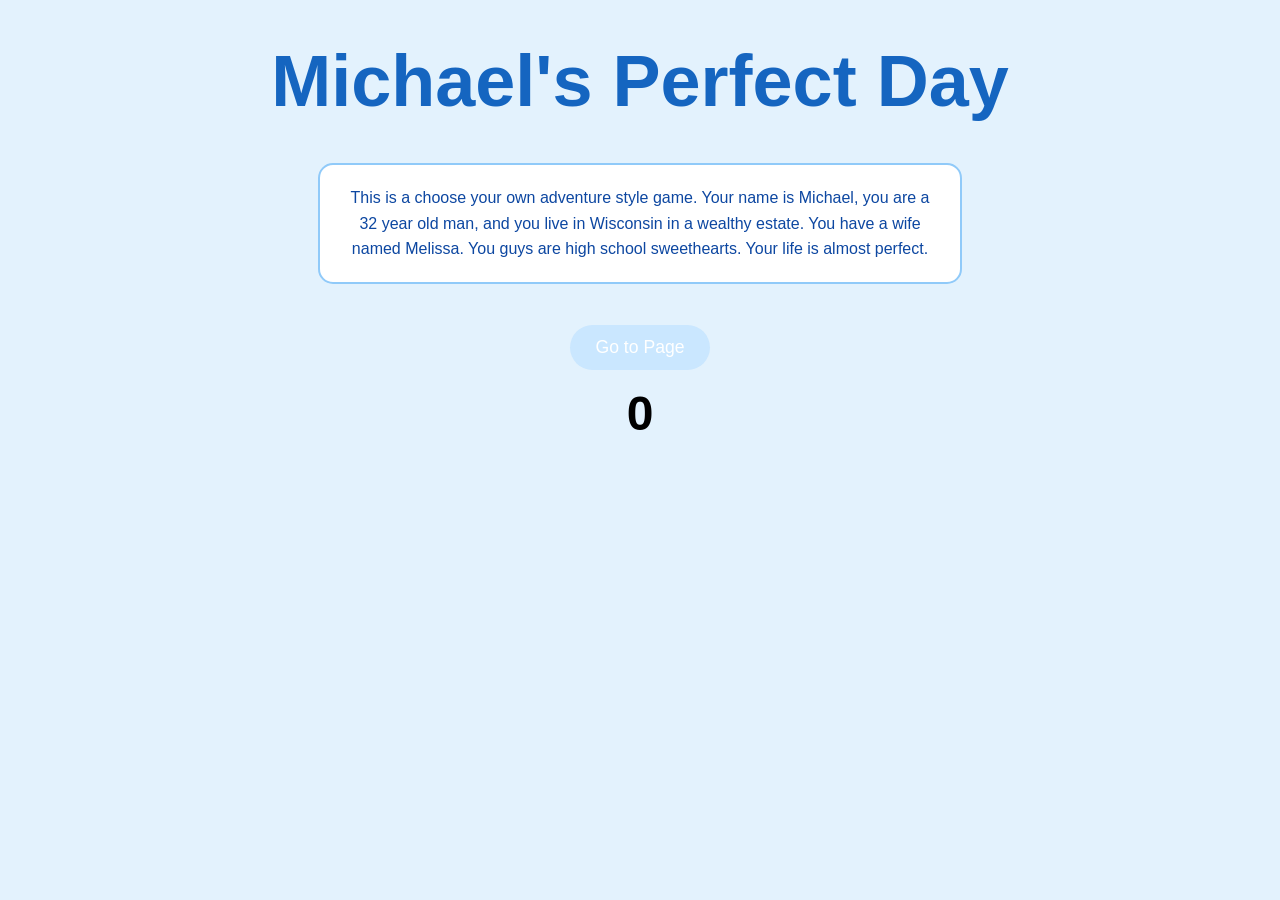
<file: Index.html>
<DOCTYPE html>
<html>
<head>
  <link rel="stylesheet" href="style.css">
   <link rel="stylesheet" href="Timer.css">
</head>
<title>Sudheeksha and Neysika, starting page</title>
<body>

  <h1>Michael's Perfect Day</h1>

  <p>This is a choose your own adventure style game. Your name is Michael, you are a 32 year old man, and you live in Wisconsin in a wealthy estate. You have a wife named Melissa. You guys are high school sweethearts. Your life is almost perfect.</p>

  <form action="Anniversary.html" method="get">
    <button type="submit">Go to Page</button>
  </form>
<div class="timer"></div>

</body>
</html>
</file>
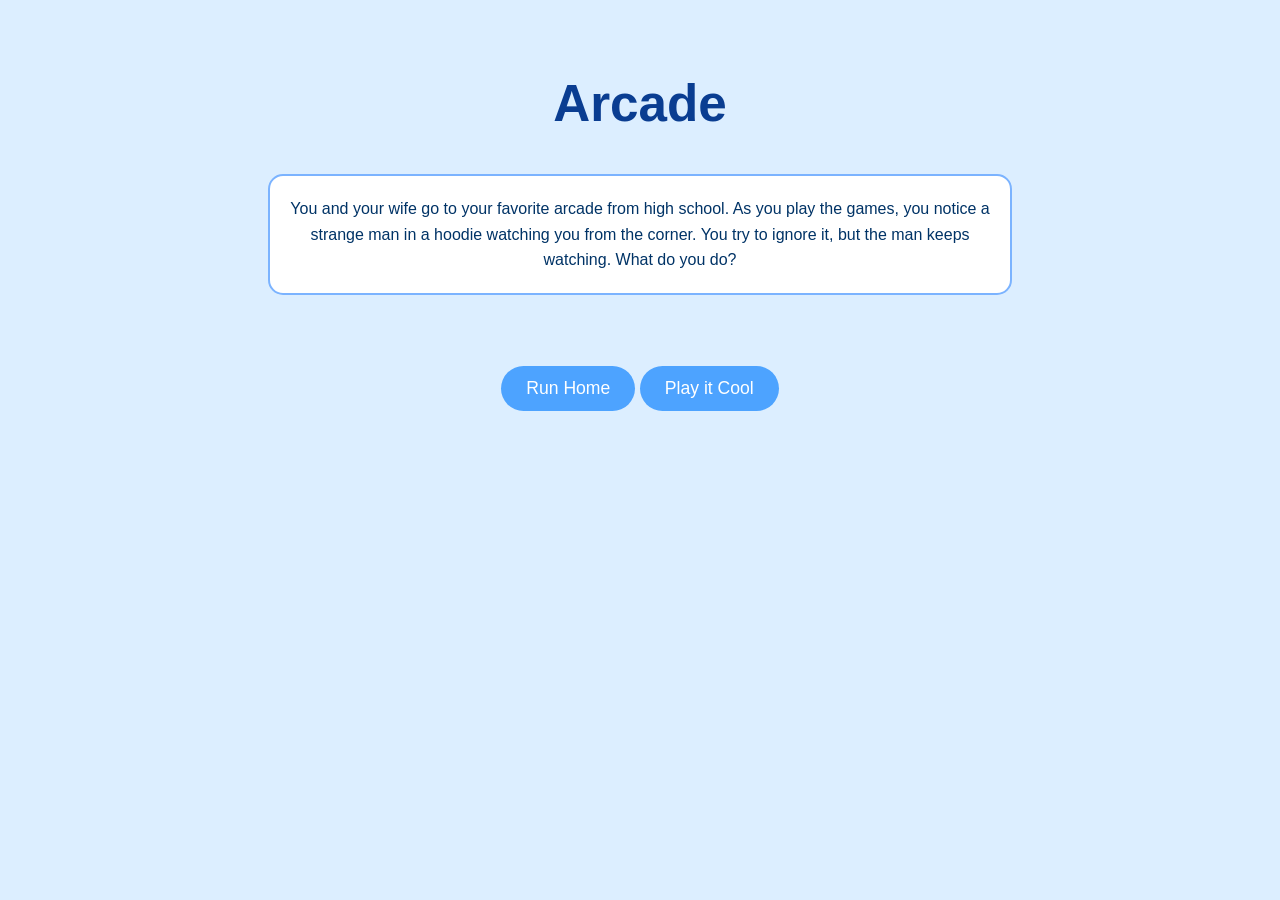
<file: Arcade.html>
<!DOCTYPE html>
<html lang="en">
<head>
    <meta charset="UTF-8">
    <meta name="viewport" content="width=device-width, initial-scale=1.0">
    <title>Arcade</title>
      <link rel="stylesheet" href="style5.css">
</head>
<body>
    <h1>Arcade</h1>
    <p>You and your wife go to your favorite arcade from high school. As you play the games, you notice a strange man in a hoodie watching you from the corner. You try to ignore it, but the man keeps watching. What do you do?</p>
     <div class="button-container">
        <!-- Button 1: Links to an external website -->
        <a href="Run Home.html" class="btn-link btn-primary">Run Home</a>


        <!-- Button 2: Links to a local page in your project folder -->
        <a href="Play it Cool.html" class="btn-link btn-secondary">Play it Cool</a>
    </div>


</body>
</html>
</file>
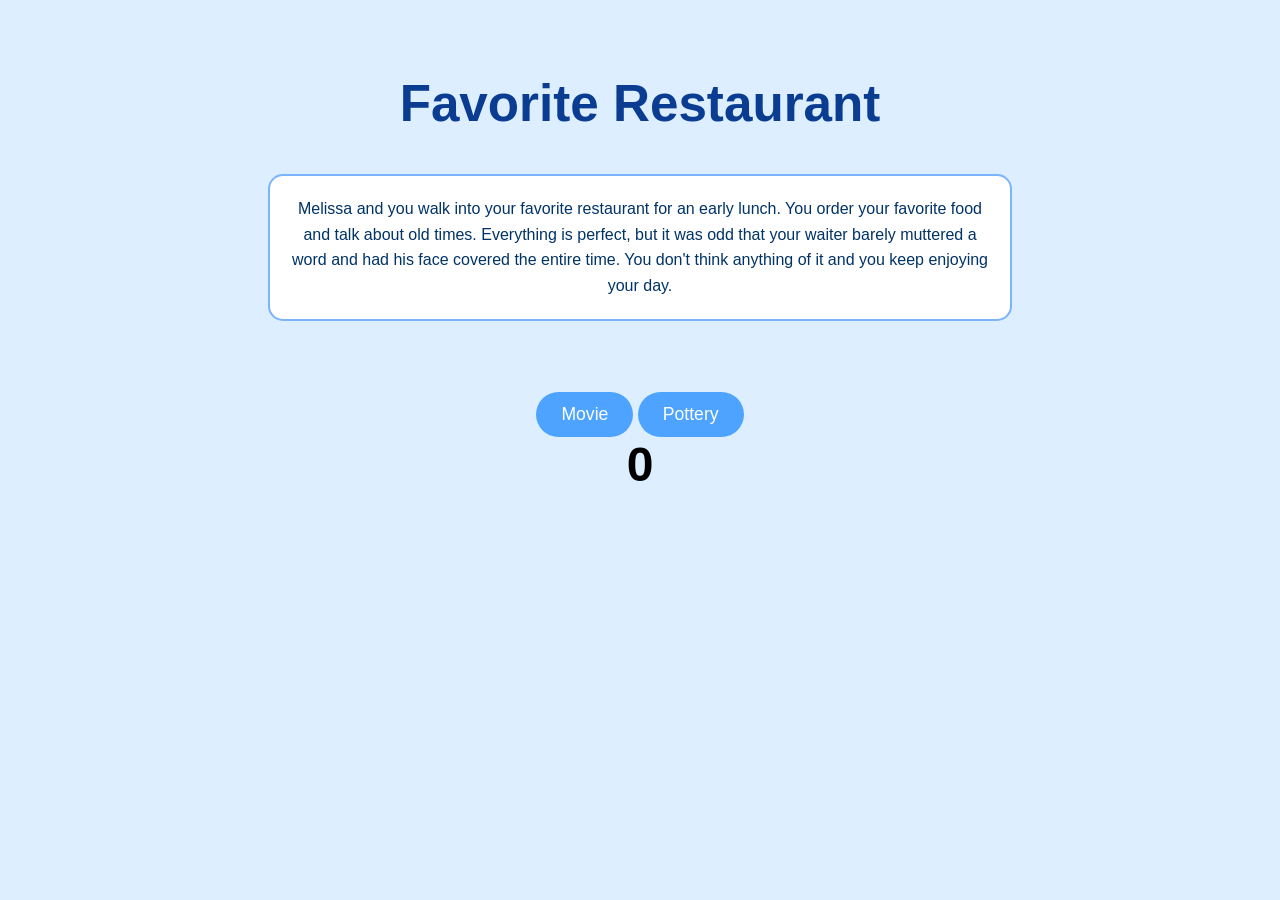
<file: Favoriteresteraunt.html>
<!DOCTYPE html>
<html lang="en">
<head>
    <meta charset="UTF-8">
    <meta name="viewport" content="width=device-width, initial-scale=1.0">
    <title>About Us</title>
     <link rel="stylesheet" href="style2.css">
      <link rel="stylesheet" href="Timer.css">
</head>
<body>
    <h1>Favorite Restaurant</h1>
    <p>Melissa and you walk into your favorite restaurant for an early lunch. You order your favorite food and talk about old times. Everything is perfect, but it was odd that your waiter barely muttered a word and had his face covered the entire time. You don't think anything of it and you keep enjoying your day.</p>
        <div class="button-container">
        <!-- Button 1: Links to an external website -->
        <a href="Movie.html" class="btn-link btn-primary">Movie</a>


        <!-- Button 2: Links to a local page in your project folder -->
        <a href="Pottery.html" class="btn-link btn-secondary">Pottery</a>
    </div>
    <div class="timer"></div>

</body>
</html>
</file>
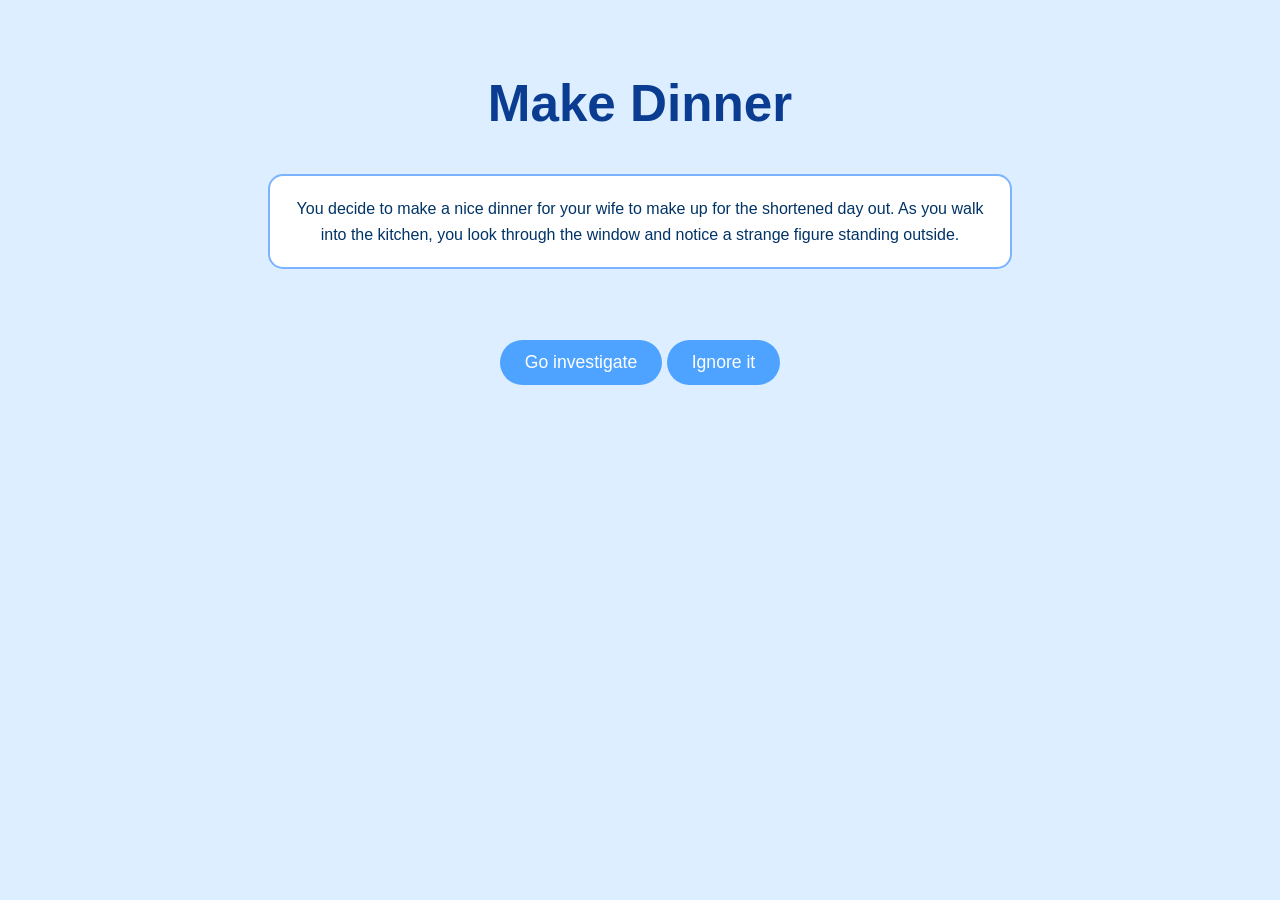
<file: Make Dinner.html>
<!DOCTYPE html>
<html lang="en">
<head>
    <meta charset="UTF-8">
    <meta name="viewport" content="width=device-width, initial-scale=1.0">
    <title>Make Dinner</title>
     <link rel="stylesheet" href="style10.css">
     <link rel="stylesheet" href="Timer.css">
</head>
<body>
    <h1>Make Dinner</h1>
    <p>You decide to make a nice dinner for your wife to make up for the shortened day out. As you walk into the kitchen, you look through the window and notice a strange figure standing outside.</p>
     <div class="button-container">
        <!-- Button 1: Links to an external website -->
        <a href="Go investigate.html" class="btn-link btn-primary">Go investigate</a>


        <!-- Button 2: Links to a local page in your project folder -->
        <a href="Ignore it.html" class="btn-link btn-secondary">Ignore it</a>
    </div>


</body>
</html>
</file>
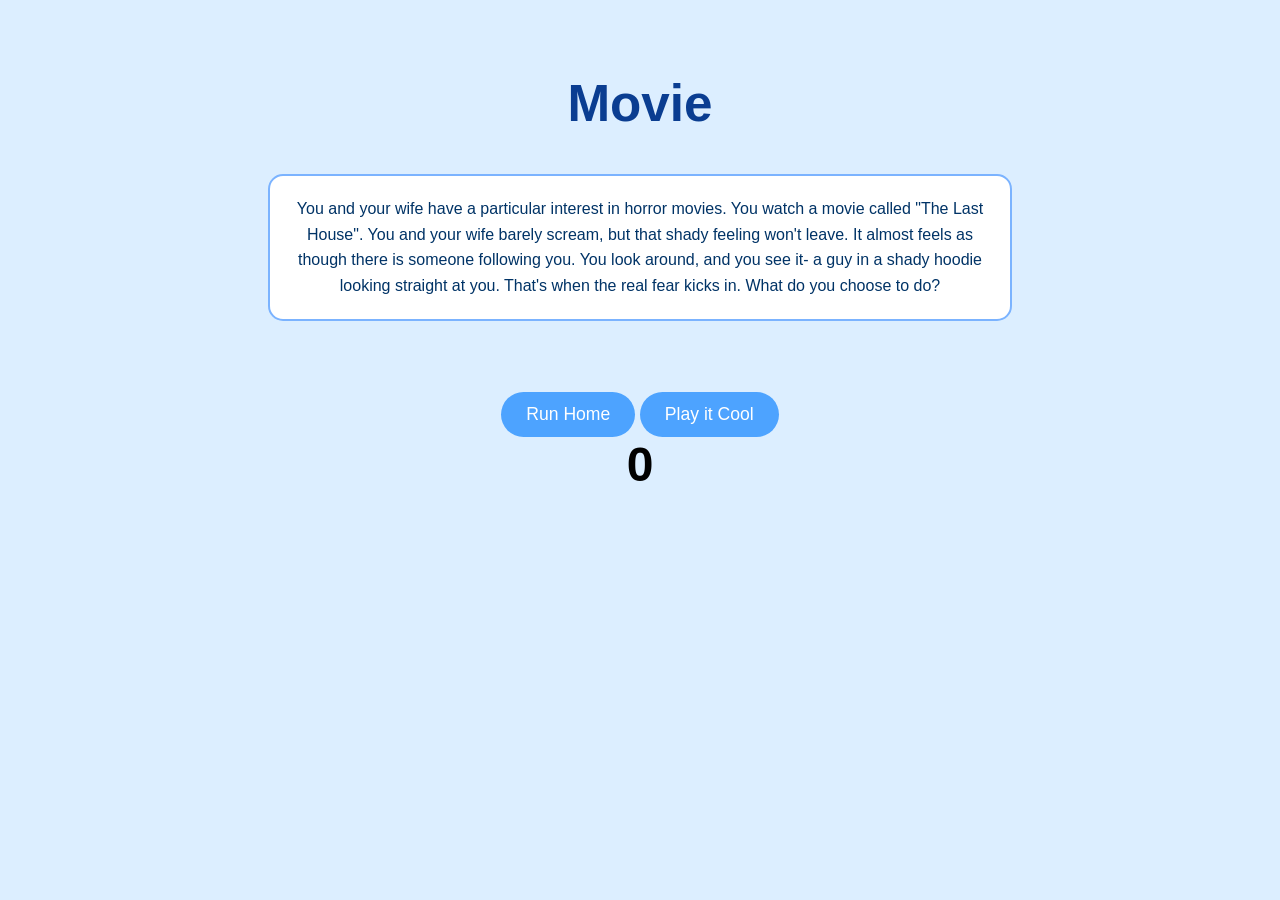
<file: Movie.html>
<!DOCTYPE html>
<html lang="en">
<head>
    <meta charset="UTF-8">
    <meta name="viewport" content="width=device-width, initial-scale=1.0">
    <title>Movie</title>
    <link rel="stylesheet" href="style4.css">
     <link rel="stylesheet" href="Timer.css">
</head>
<body>
    <h1>Movie</h1>
    <p>You and your wife have a particular interest in horror movies. You watch a movie called "The Last House". You and your wife barely scream, but that shady feeling won't leave. It almost feels as though there is someone following you. You look around, and you see it- a guy in a shady hoodie looking straight at you. That's when the real fear kicks in. What do you choose to do?</p>
     <div class="button-container">
        <!-- Button 1: Links to an external website -->
        <a href="Run Home.html" class="btn-link btn-primary">Run Home</a>


        <!-- Button 2: Links to a local page in your project folder -->
        <a href="Play it Cool.html" class="btn-link btn-secondary">Play it Cool</a>
    </div>
<div class="timer"></div>

</body>
</html>
</file>
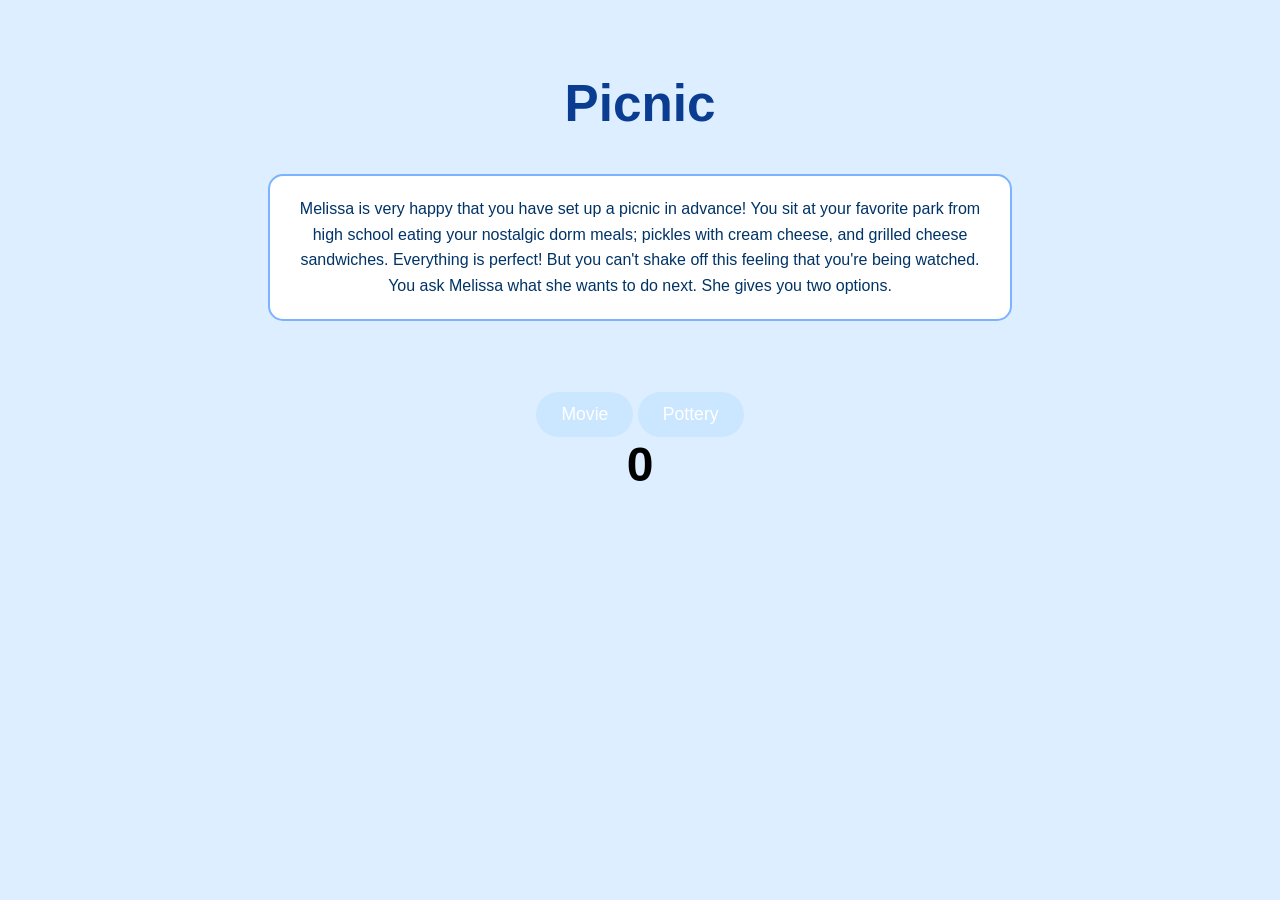
<file: Picnic.html>
<!DOCTYPE html>
<html>
<head>
  <link rel="stylesheet" href="style1.css">
   <link rel="stylesheet" href="Timer.css">
</head>
<body>
    <h1>Picnic</h1>
    <p>
        Melissa is very happy that you have set up a picnic in advance! You sit at your favorite park from high school eating your nostalgic dorm meals; pickles with cream cheese, and grilled cheese sandwiches. Everything is perfect! But you can't shake off this feeling that you're being watched. You ask Melissa what she wants to do next. She gives you two options.
    </p>
 <div class="button-container">
 <a href="Movie.html" class="btn-link">Movie</a>
<a href="Pottery.html" class="btn-link">Pottery</a>
    </div>
    <div class="timer"></div>
</body>
</html>
</file>
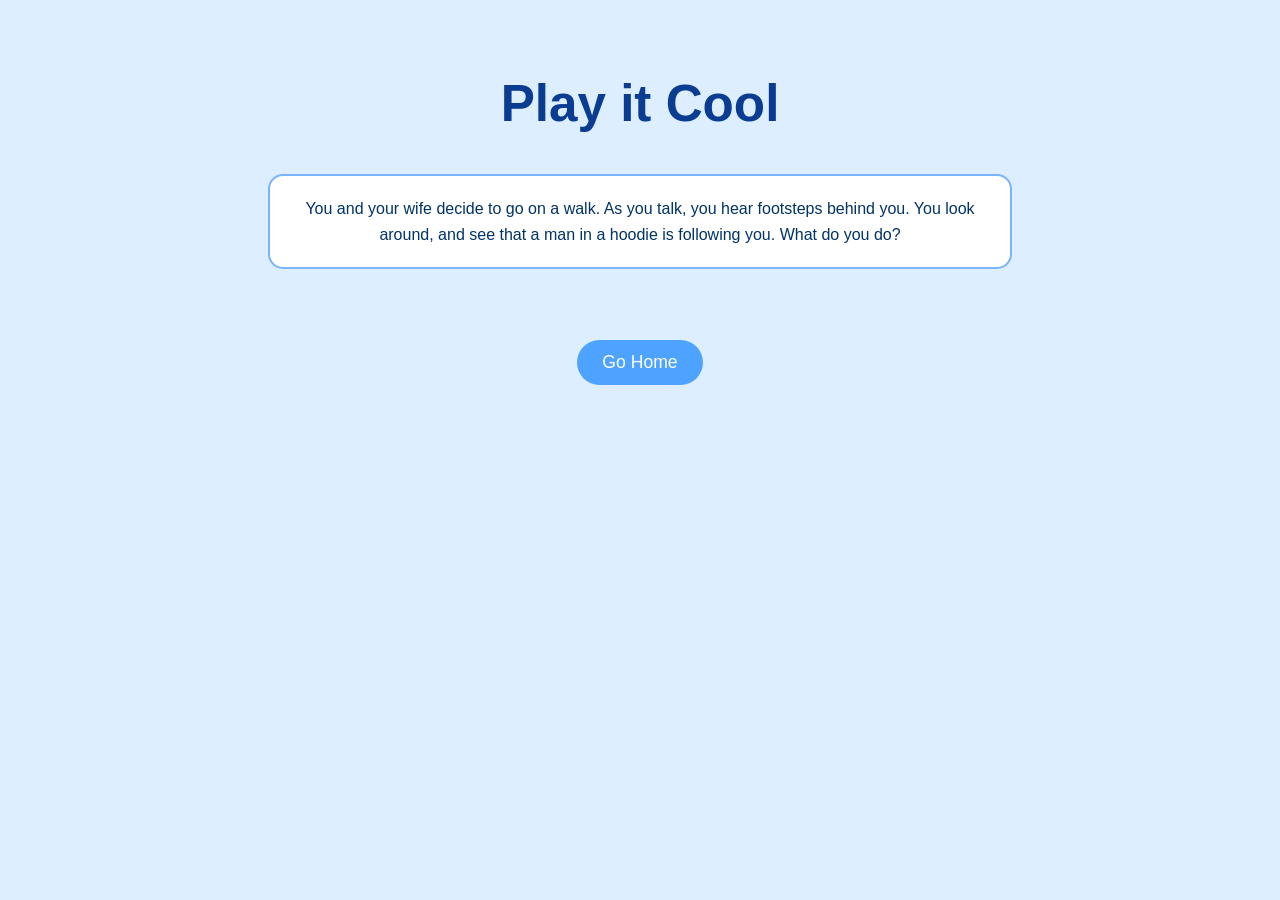
<file: Play it Cool.html>
<!DOCTYPE html>
<html lang="en">
<head>
    <meta charset="UTF-8">
    <meta name="viewport" content="width=device-width, initial-scale=1.0">
    <title>Play it Cool</title>
     <link rel="stylesheet" href="style8.css">
   <link rel="stylesheet" href="Timer.css">
</head>
<body>
    <h1>Play it Cool</h1>
    <p>You and your wife decide to go on a walk. As you talk, you hear footsteps behind you. You look around, and see that a man in a hoodie is following you. What do you do?</p>
     <div class="button-container">
        <!-- Button 1: Links to an external website -->
        <a href="Run Home.html" class="btn-link btn-primary">Go Home</a>
    </div>


</body>
</html>
</file>
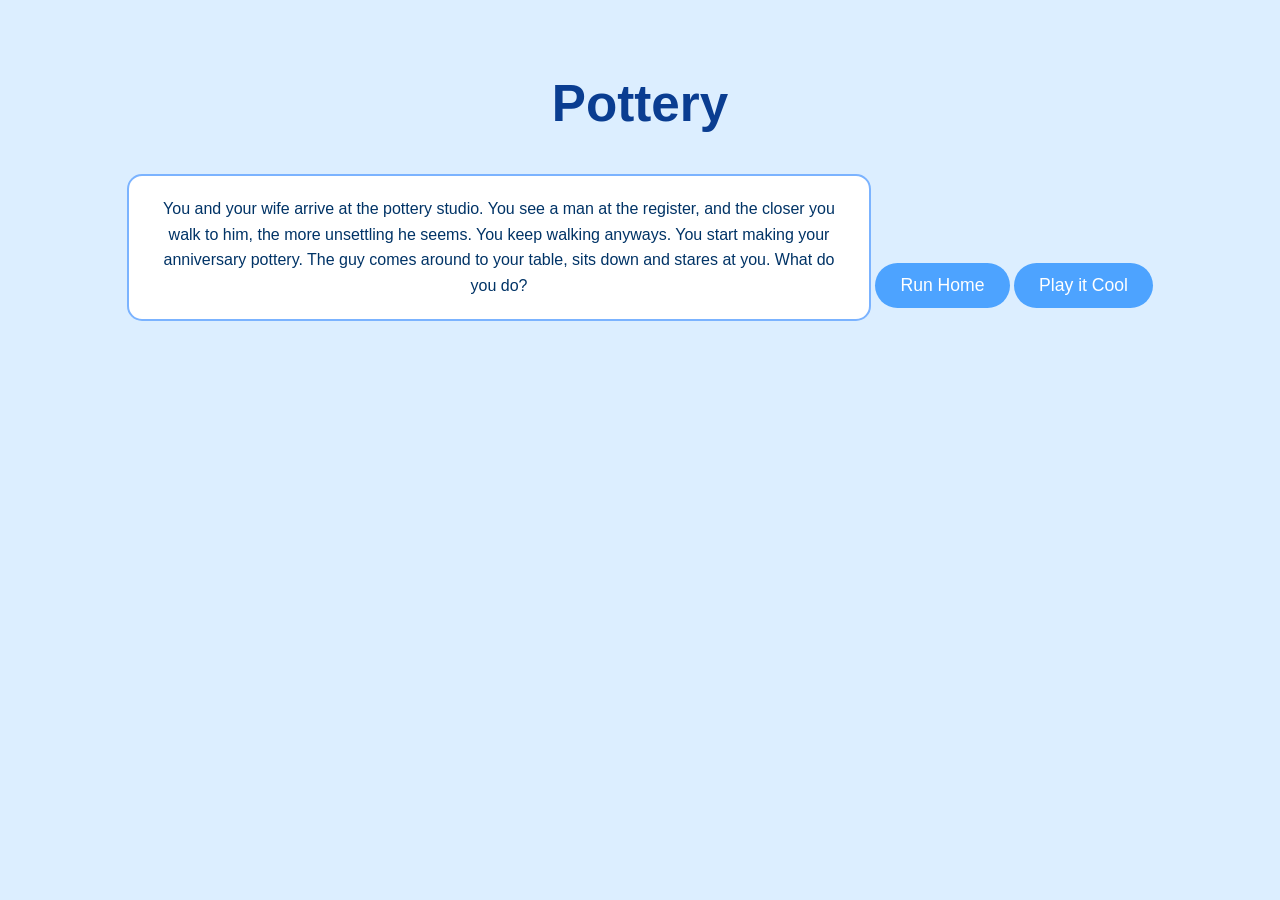
<file: Pottery.html>
<!DOCTYPE html>
<html lang="en">
<head>
    <meta charset="UTF-8">
    <meta name="viewport" content="width=device-width, initial-scale=1.0">
    <title>Pottery</title>
    <link rel="stylesheet" href="style7.css">
     <link rel="stylesheet" href="Timer.css">
</head>
<body>
    <h1>Pottery</h1>
    <p>You and your wife arrive at the pottery studio. You see a man at the register, and the closer you walk to him, the more unsettling he seems. You keep walking anyways. You start making your anniversary pottery. The guy comes around to your table, sits down and stares at you. What do you do?</p>
        <!-- Button 1: Links to an external website -->
        <a href="Run Home.html" class="btn-link btn-primary">Run Home</a>


        <!-- Button 2: Links to a local page in your project folder -->
        <a href="Play it Cool.html" class="btn-link btn-secondary">Play it Cool</a>
    </div>


</body>
</html>
</file>
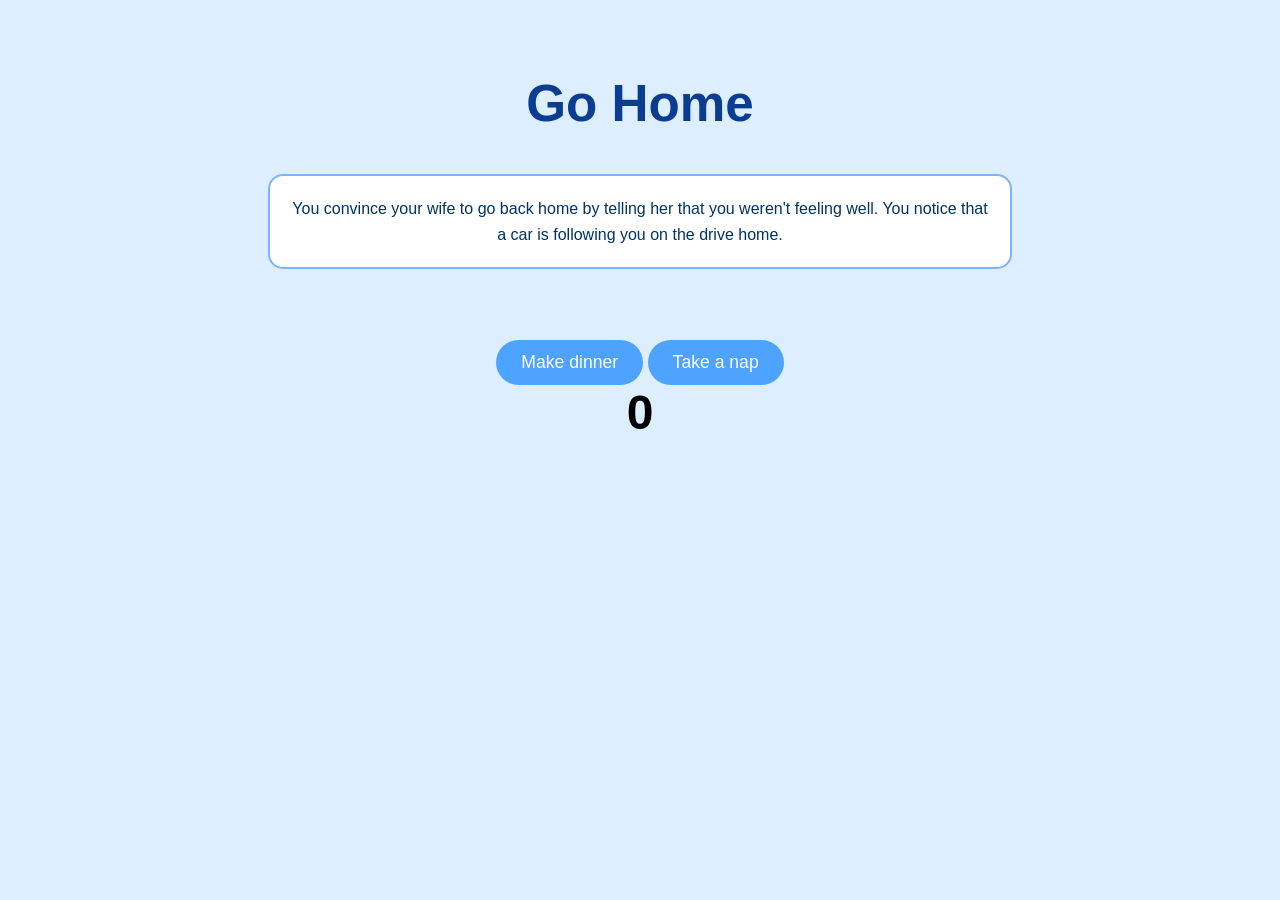
<file: Run Home.html>
<!DOCTYPE html>
<html lang="en">
<head>
    <meta charset="UTF-8">
    <meta name="viewport" content="width=device-width, initial-scale=1.0">
    <title>Co home</title>
      <link rel="stylesheet" href="style6.css">
       <link rel="stylesheet" href="Timer.css">
</head>
<body>
    <h1>Go Home</h1>
    <p>You convince your wife to go back home by telling her that you weren't feeling well. You notice that a car is following you on the drive home.</p>
     <div class="button-container">
        <!-- Button 1: Links to an external website -->
        <a href="Make Dinner.html" class="btn-link btn-primary">Make dinner</a>


        <!-- Button 2: Links to a local page in your project folder -->
        <a href="Take a nap.html" class="btn-link btn-secondary">Take a nap</a>
    </div>

<div class="timer"></div>
</body>
</html>
</file>
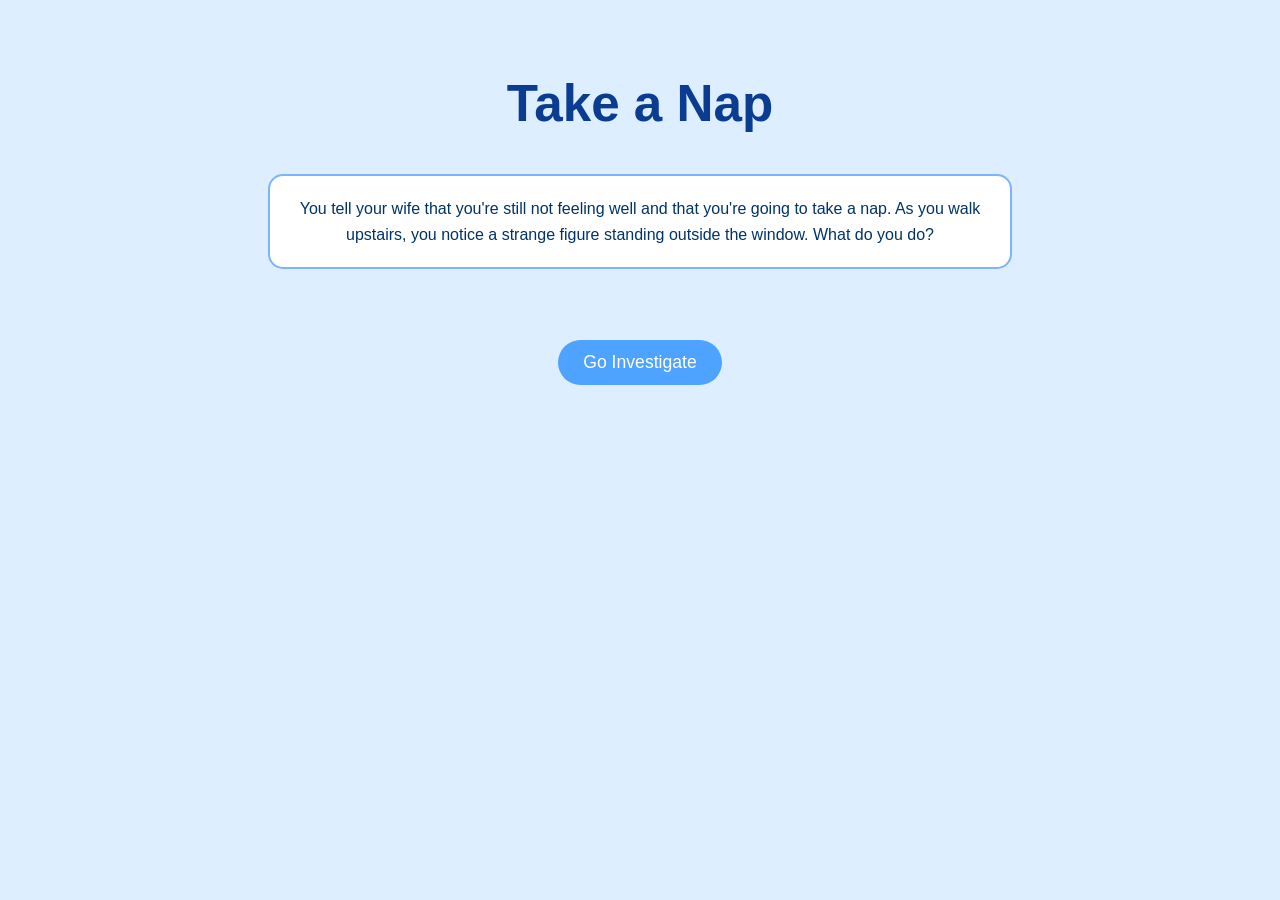
<file: Take a nap.html>
<!DOCTYPE html>
<html lang="en">
<head>
    <meta charset="UTF-8">
    <meta name="viewport" content="width=device-width, initial-scale=1.0">
    <title>Take a Nap</title>
      <link rel="stylesheet" href="style7.css">
       <link rel="stylesheet" href="Timer.css">
</head>
<body>
    <h1>Take a Nap</h1>
    <p>You tell your wife that you're still not feeling well and that you're going to take a nap. As you walk upstairs, you notice a strange figure standing outside the window. What do you do?</p>
      <div class="button-container">
    <a href="Go Investigate.html" class="btn-link btn-primary">Go Investigate</a>
</div>

</body>
</html>
</file>
<file: style.css>
body {
  text-align: center;
  font-family:'Lucida Sans', 'Lucida Sans Regular', 'Lucida Grande', 'Lucida Sans Unicode', Geneva, Verdana, sans-serif, sans-serif;
  background-color: #e3f2fd; 
  margin: 0;
  padding: 40px;
}
h1 {
  font-size: 4.5rem; 
  color: #1565c0; 
  margin-bottom: 25px;
}
p {
  display: inline-block;
  border: 2px solid #90caf9; 
  padding: 20px;
  border-radius: 15px;
  background-color: #ffffff;
  max-width: 600px;
  line-height: 1.6;
  color: #0d47a1; 
}


button {
  margin-top: 25px;
  padding: 12px 25px;
  font-size: 1.1rem;
  background-color: #cae7ff; 
  border: none;
  border-radius: 25px;
  color: white;
  cursor: pointer;
  transition: 0.3s ease;
}
button:hover {
  background-color: #1e88e5; 
  transform: scale(1.05);
}
</file>
<file: Timer.css>
@property --number {
  syntax: "<integer>";
  inherits: false;
  initial-value: 20;
}


/* 2. Create the countdown animation */
@keyframes countdown {
  from {
    --number: 20;
  }
  to {
    --number: 0;
  }
}


/* 3. Apply the animation and display the value */
.timer {
  font-family: Arial, sans-serif;
  font-size: 3rem;
  font-weight: bold;
 
  /* Bind the animation: 10 seconds long, linear progression, stops at final frame */
  animation: countdown 20s linear forwards;
 
  /* Link the CSS counter to the custom variable */
  counter-reset: timer-seconds var(--number);
}


/* 4. Render the counter value as text */
.timer::after {
  content: counter(timer-seconds);
}
</file>
<file: style5.css>
body {
  text-align: center;
  font-family:'Lucida Sans', 'Lucida Sans Regular', 'Lucida Grande',
               'Lucida Sans Unicode', Geneva, Verdana, sans-serif;
  background-color:#dceeff;
  margin:0;
  padding:40px;
}
h1 {
  font-size: 3.2rem;
  color:#0a3d91;
  margin-bottom: 25px;
}
p {
  display: inline-block;
  border: 2px solid #7bb3ff;
  padding: 20px;
  border-radius: 15px;
  background-color: #ffffff;
  max-width: 700px;
  line-height: 1.6em;
  color:#003366;
}
.button-container {
  margin-top: 30px;
}
.btn-link {
  margin-top: 25px;
  padding: 12px 25px;
  font-size: 1.1rem;
  background-color: #4da3ff;
  border: none;
  border-radius: 25px;
  color: white;
  cursor: pointer;
  transition: 0.3s ease;
  text-decoration: none;
  display: inline-block;
}
.btn-link:hover {
  background-color: #1c7eea;
  transform: scale(1.05);
}
</file>
<file: style2.css>
body {
  text-align: center;
  font-family:'Lucida Sans', 'Lucida Sans Regular', 'Lucida Grande',
               'Lucida Sans Unicode', Geneva, Verdana, sans-serif;
  background-color:#dceeff;
  margin:0;
  padding:40px;
}
h1 {
  font-size: 3.2rem;
  color:#0a3d91;
  margin-bottom: 25px;
}
p {
  display: inline-block;
  border: 2px solid #7bb3ff;
  padding: 20px;
  border-radius: 15px;
  background-color: #ffffff;
  max-width: 700px;
  line-height: 1.6em;
  color:#003366;
}
.button-container {
  margin-top: 30px;
}
.btn-link {
  margin-top: 25px;
  padding: 12px 25px;
  font-size: 1.1rem;
  background-color: #4da3ff; /* clean blue */
  border: none;
  border-radius: 25px;
  color: white;
  cursor: pointer;
  transition: 0.3s ease;
  text-decoration: none;
  display: inline-block;
}
.btn-link:hover {
  background-color: #1c7eea;
  transform: scale(1.05);
}
</file>
<file: style10.css>
body {
  text-align: center;
  font-family:'Lucida Sans', 'Lucida Sans Regular', 'Lucida Grande',
               'Lucida Sans Unicode', Geneva, Verdana, sans-serif;
  background-color:#dceeff;
  margin:0;
  padding:40px;
}
h1 {
  font-size: 3.2rem;
  color:#0a3d91;
  margin-bottom: 25px;
}
p {
  display: inline-block;
  border: 2px solid #7bb3ff;
  padding: 20px;
  border-radius: 15px;
  background-color: #ffffff;
  max-width: 700px;
  line-height: 1.6em;
  color:#003366;
}
.button-container {
  margin-top: 30px;
}
.btn-link {
  margin-top: 25px;
  padding: 12px 25px;
  font-size: 1.1rem;
  background-color: #4da3ff;
  border: none;
  border-radius: 25px;
  color: white;
  cursor: pointer;
  transition: 0.3s ease;
  text-decoration: none;
  display: inline-block;
}
.btn-link:hover {
  background-color: #1c7eea;
  transform: scale(1.05);
}
</file>
<file: style4.css>
body {
  text-align: center;
  font-family:'Lucida Sans', 'Lucida Sans Regular', 'Lucida Grande',
               'Lucida Sans Unicode', Geneva, Verdana, sans-serif;
  background-color:#dceeff;
  margin:0;
  padding:40px;
}
h1 {
  font-size: 3.2rem;
  color:#0a3d91;
  margin-bottom: 25px;
}
p {
  display: inline-block;
  border: 2px solid #7bb3ff;
  padding: 20px;
  border-radius: 15px;
  background-color: #ffffff;
  max-width: 700px;
  line-height: 1.6em;
  color:#003366;
}
.button-container {
  margin-top: 30px;
}
.btn-link {
  margin-top: 25px;
  padding: 12px 25px;
  font-size: 1.1rem;
  background-color: #4da3ff;
  border: none;
  border-radius: 25px;
  color: white;
  cursor: pointer;
  transition: 0.3s ease;
  text-decoration: none;
  display: inline-block;
}
.btn-link:hover {
  background-color: #1c7eea;
  transform: scale(1.05);
}
</file>
<file: style1.css>
body {
  text-align:center;
  font-family:'Lucida Sans', 'Lucida Sans Regular', 'Lucida Grande', 'Lucida Sans Unicode', Geneva, Verdana, sans-serif;
  background-color:#dceeff;
  margin:0;
  padding:40px;
}
h1{
    font-size: 3.2rem;
    color:#0a3d91;
    margin-bottom: 25px;
}
p{
  display: inline-block;
  border:2px solid #7bb3ff;
  padding:20px;
  border-radius: 15px;
  background-color:#ffffff;
  max-width: 700px;
  line-height: 1.6em;
  color:#003366;
}
.button-container {
  margin-top: 30px;
}
.btn-link {
  margin-top: 25px;
  padding: 12px 25px;
  font-size: 1.1rem;
  background-color: #cae7ff; 
  border: none;
  border-radius: 25px;
  color: white;
  cursor: pointer;
  transition: 0.3s ease;
  text-decoration: none;
  display: inline-block; 
}
.btn-link:hover {
  background-color: #1c7eea;
  transform: scale(1.05);
}
.btn-primary:hover {
  background-color: #1c7eea;
  transform: scale(1.07);
}
.btn-secondary:hover {
  background-color: #3a8be0;
  transform: scale(1.05);
}
</file>
<file: style8.css>
body {
  text-align: center;
  font-family:'Lucida Sans', 'Lucida Sans Regular', 'Lucida Grande',
               'Lucida Sans Unicode', Geneva, Verdana, sans-serif;
  background-color:#dceeff;
  margin:0;
  padding:40px;
}
h1 {
  font-size: 3.2rem;
  color:#0a3d91;
  margin-bottom: 25px;
}
p {
  display: inline-block;
  border: 2px solid #7bb3ff;
  padding: 20px;
  border-radius: 15px;
  background-color: #ffffff;
  max-width: 700px;
  line-height: 1.6em;
  color:#003366;
}
.button-container {
  margin-top: 30px;
}
.btn-link {
  margin-top: 25px;
  padding: 12px 25px;
  font-size: 1.1rem;
  background-color: #4da3ff;
  border: none;
  border-radius: 25px;
  color: white;
  cursor: pointer;
  transition: 0.3s ease;
  text-decoration: none;
  display: inline-block;
}
.btn-link:hover {
  background-color: #1c7eea;
  transform: scale(1.05);
}
</file>
<file: style7.css>
body {
  text-align: center;
  font-family:'Lucida Sans', 'Lucida Sans Regular', 'Lucida Grande',
               'Lucida Sans Unicode', Geneva, Verdana, sans-serif;
  background-color:#dceeff;
  margin:0;
  padding:40px;
}
h1 {
  font-size: 3.2rem;
  color:#0a3d91;
  margin-bottom: 25px;
}
p {
  display: inline-block;
  border: 2px solid #7bb3ff;
  padding: 20px;
  border-radius: 15px;
  background-color: #ffffff;
  max-width: 700px;
  line-height: 1.6em;
  color:#003366;
}
.button-container {
  margin-top: 30px;
}
.btn-link {
  margin-top: 25px;
  padding: 12px 25px;
  font-size: 1.1rem;
  background-color: #4da3ff;
  border: none;
  border-radius: 25px;
  color: white;
  cursor: pointer;
  transition: 0.3s ease;
  text-decoration: none;
  display: inline-block;
}
.btn-link:hover {
  background-color: #1c7eea;
  transform: scale(1.05);
}
</file>
<file: style6.css>
body {
  text-align: center;
  font-family:'Lucida Sans', 'Lucida Sans Regular', 'Lucida Grande',
               'Lucida Sans Unicode', Geneva, Verdana, sans-serif;
  background-color:#dceeff;
  margin:0;
  padding:40px;
}
h1 {
  font-size: 3.2rem;
  color:#0a3d91;
  margin-bottom: 25px;
}
p {
  display: inline-block;
  border: 2px solid #7bb3ff;
  padding: 20px;
  border-radius: 15px;
  background-color: #ffffff;
  max-width: 700px;
  line-height: 1.6em;
  color:#003366;
}
.button-container {
  margin-top: 30px;
}
.btn-link {
  margin-top: 25px;
  padding: 12px 25px;
  font-size: 1.1rem;
  background-color: #4da3ff;
  border: none;
  border-radius: 25px;
  color: white;
  cursor: pointer;
  transition: 0.3s ease;
  text-decoration: none;
  display: inline-block;
}
.btn-link:hover {
  background-color: #1c7eea;
  transform: scale(1.05);
}
</file>
